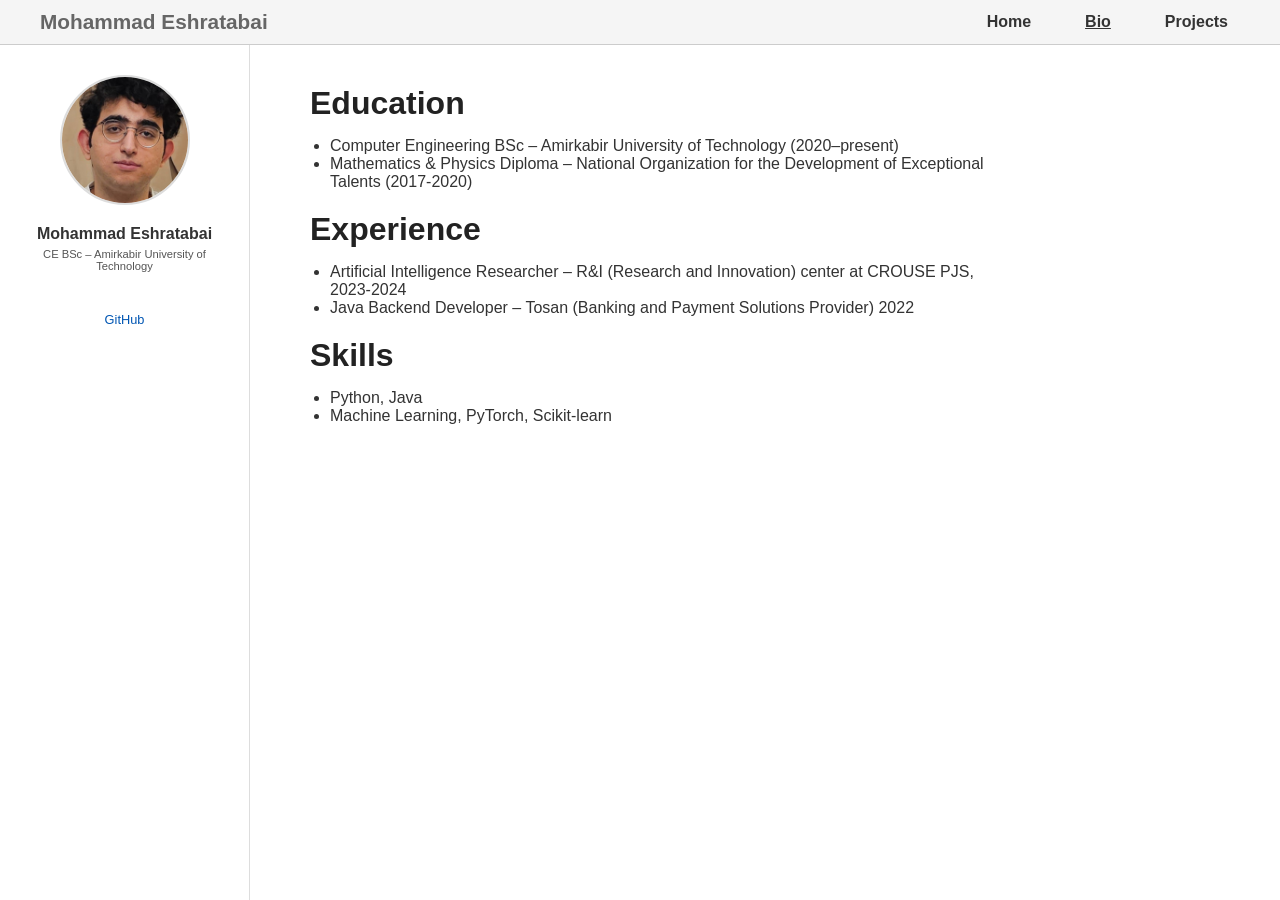
<file: bio.html>
<!DOCTYPE html>
<html lang="en">
<head>
  <meta charset="UTF-8" />
  <meta name="viewport" content="width=device-width, initial-scale=1.0"/>
  <title>Bio</title>
  <link rel="stylesheet" href="style.css"/>
</head>

<body>
  <nav class="top-navbar">
    <div class="site-name">
      <a href="index.html">Mohammad Eshratabai</a>
    </div>
    <ul class="nav-links">
      <li><a href="index.html">Home</a></li>
      <li><a href="bio.html" class="active">Bio</a></li>
      <li><a href="projects.html">Projects</a></li>
    </ul>
  </nav>

  <div class="container">
    <aside class="sidebar">
      <img src="assets/photo.jpg" alt="Photo" class="photo"/>
      <h2>Mohammad Eshratabai</h2>
      <p>CE BSc – Amirkabir University of Technology</p>
      <div class="social-links">
        <a href="https://github.com/AAEA132/" target="_blank">GitHub</a>
      </div>
    </aside>

    <main class="content">
      <h1>Education</h1>
      <ul>
        <li>Computer Engineering BSc – Amirkabir University of Technology (2020–present)</li>
        <li>Mathematics & Physics Diploma – National Organization for the Development of Exceptional Talents (2017-2020)</li>
      </ul>

      <h1>Experience</h1>
      <ul>
        <li>Artificial Intelligence Researcher – R&I (Research and Innovation) center at CROUSE PJS, 2023-2024</li>
        <li>Java Backend Developer – Tosan (Banking and Payment Solutions Provider) 2022</li>
      </ul>

      <h1>Skills</h1>
      <ul>
        <li>Python, Java</li>
        <li>Machine Learning, PyTorch, Scikit-learn</li>
      </ul>
    </main>
    
  </div>
</body>
</html>
</file>
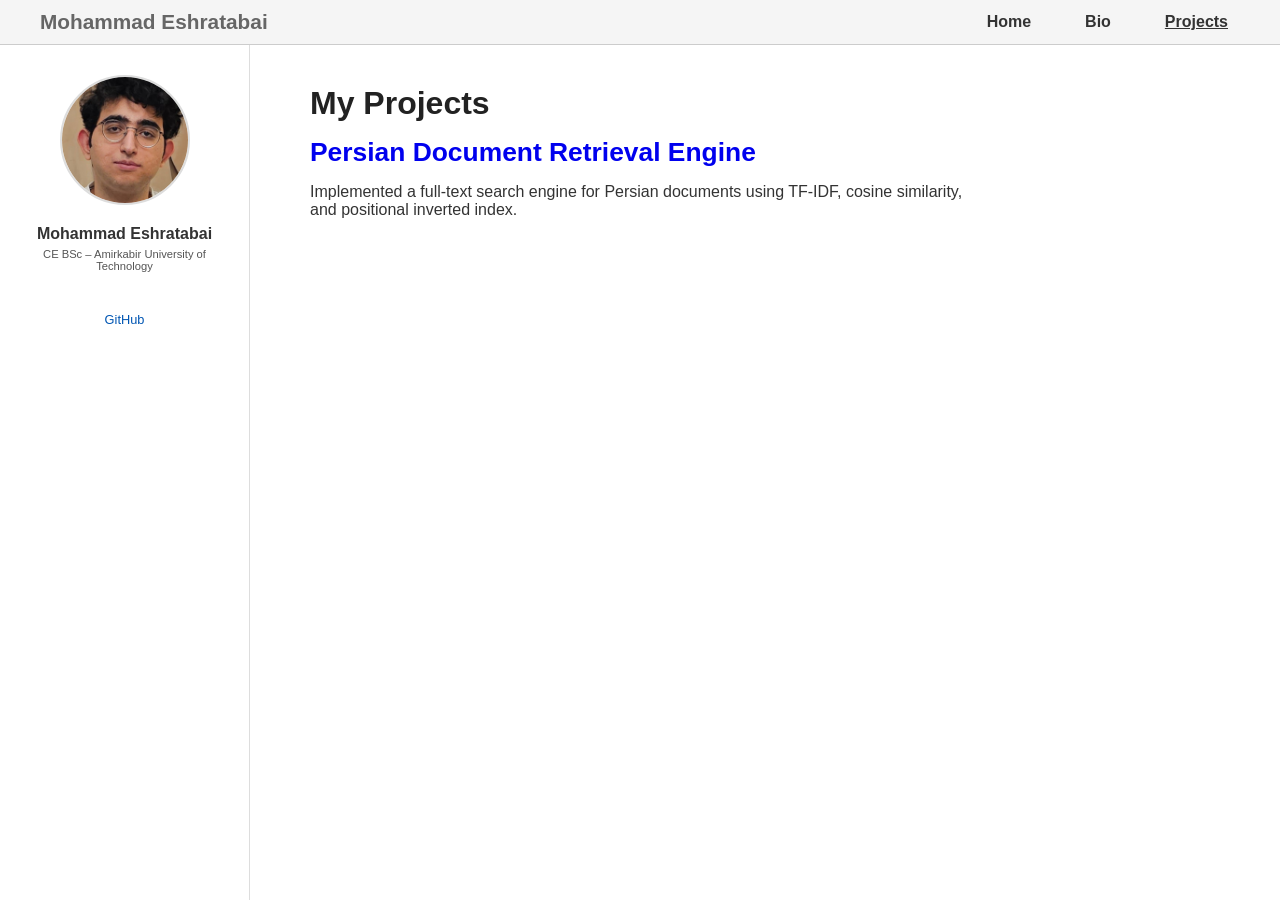
<file: projects.html>
<!DOCTYPE html>
<html lang="en">
<head>
  <meta charset="UTF-8" />
  <meta name="viewport" content="width=device-width, initial-scale=1.0"/>
  <title>Projects</title>
  <link rel="stylesheet" href="style.css"/>
</head>

<body>
  <nav class="top-navbar">
    <div class="site-name">
      <a href="index.html">Mohammad Eshratabai</a>
    </div>
    <ul class="nav-links">
      <li><a href="index.html" >Home</a></li>
      <li><a href="bio.html">Bio</a></li>
      <li><a href="projects.html" class="active">Projects</a></li>
    </ul>
  </nav>
  
  <div class="container">
    <aside class="sidebar">
      <img src="assets/photo.jpg" alt="Photo" class="photo"/>
      <h2>Mohammad Eshratabai</h2>
      <p>CE BSc – Amirkabir University of Technology</p>
      <div class="social-links">
        <a href="https://github.com/AAEA132/" target="_blank">GitHub</a>
      </div>
    </aside>

    <main class="content">
      <h1>My Projects</h1>
      <div class="project-item">
        <h2><a href="https://github.com/AAEA132/Persian-Information-Retrieval" target="_blank">Persian Document Retrieval Engine</a></h2>
        <p>Implemented a full-text search engine for Persian documents using TF-IDF, cosine similarity, and positional inverted index.</p>
      </div>
    </main>

  </div>
</body>
</html>
</file>
<file: style.css>
* {
  box-sizing: border-box;
  margin: 0;
  padding: 0;
}

body {
  font-family: Arial, sans-serif;
  color: #333;
}

a {
  text-decoration: none;
}

a:hover {
  text-decoration: underline;
}

.container {
  display: flex;
}

/* Sidebar styling */
.sidebar {
  width: 250px;
  border-right: 1px solid #ddd;
  padding: 30px 20px;
  display: flex;
  flex-direction: column;
  align-items: center;
  position: fixed;
  height: 100vh;
}

.sidebar .photo {
  width: 130px;
  height: 130px;
  border-radius: 50%;
  margin-bottom: 20px;
  border: 2px solid #ddd;
}

.sidebar h2 {
  font-size: 1em;
  margin-bottom: 5px;
  text-align: center;
}

.sidebar p {
  font-size: 0.7em;
  color: #555;
  margin-bottom: 20px;
  text-align: center;
}

.social-links {
  margin-top: 20px;
  font-size: 0.8em;
  color: #666;
  text-align: center;
}

.social-links a {
  margin: 0 5px;
  color: #0056b3;
}

.content {
  margin-left: 250px;
  padding: 40px 60px;
  flex: 1;
  max-width: 800px;
}

.content h1,
.content h2,
.content h3 {
  color: #222;
  margin-bottom: 15px;
}

.content p {
  margin-bottom: 20px;
}

.content ul {
  margin-left: 20px;
  margin-bottom: 20px;
}

.project-item {
  margin-bottom: 30px;
}

.project-item h3 {
  margin-bottom: 5px;
}

.project-item a {
  font-size: 1.1em;
}

.top-navbar {
  position: sticky;
  top: 0;
  width: 100%;
  display: flex;
  background-color: #f5f5f5;
  border-bottom: 1px solid #ccc;
  padding: 10px 40px;
  box-sizing: border-box;
  justify-content: space-between;
  align-items: center;

}

.site-name a {
  font-size: 1.3rem;
  font-weight: bold;
  color: #666;
  text-decoration: none;
}

.site-name a:hover {
  text-decoration: underline;
}

.nav-links {
  display: flex;
  gap: 30px;
  list-style: none;
  margin: 0;
  padding: 0;
}

.nav-links li a {
  font-weight: bold;
  color: #333;
  text-decoration: none;
  padding: 6px 12px;
  border-radius: 5px;
  transition: background-color 0.2s ease;
}

.nav-links li a:hover,
.nav-links li a.active {
  text-decoration: underline;
}
</file>
